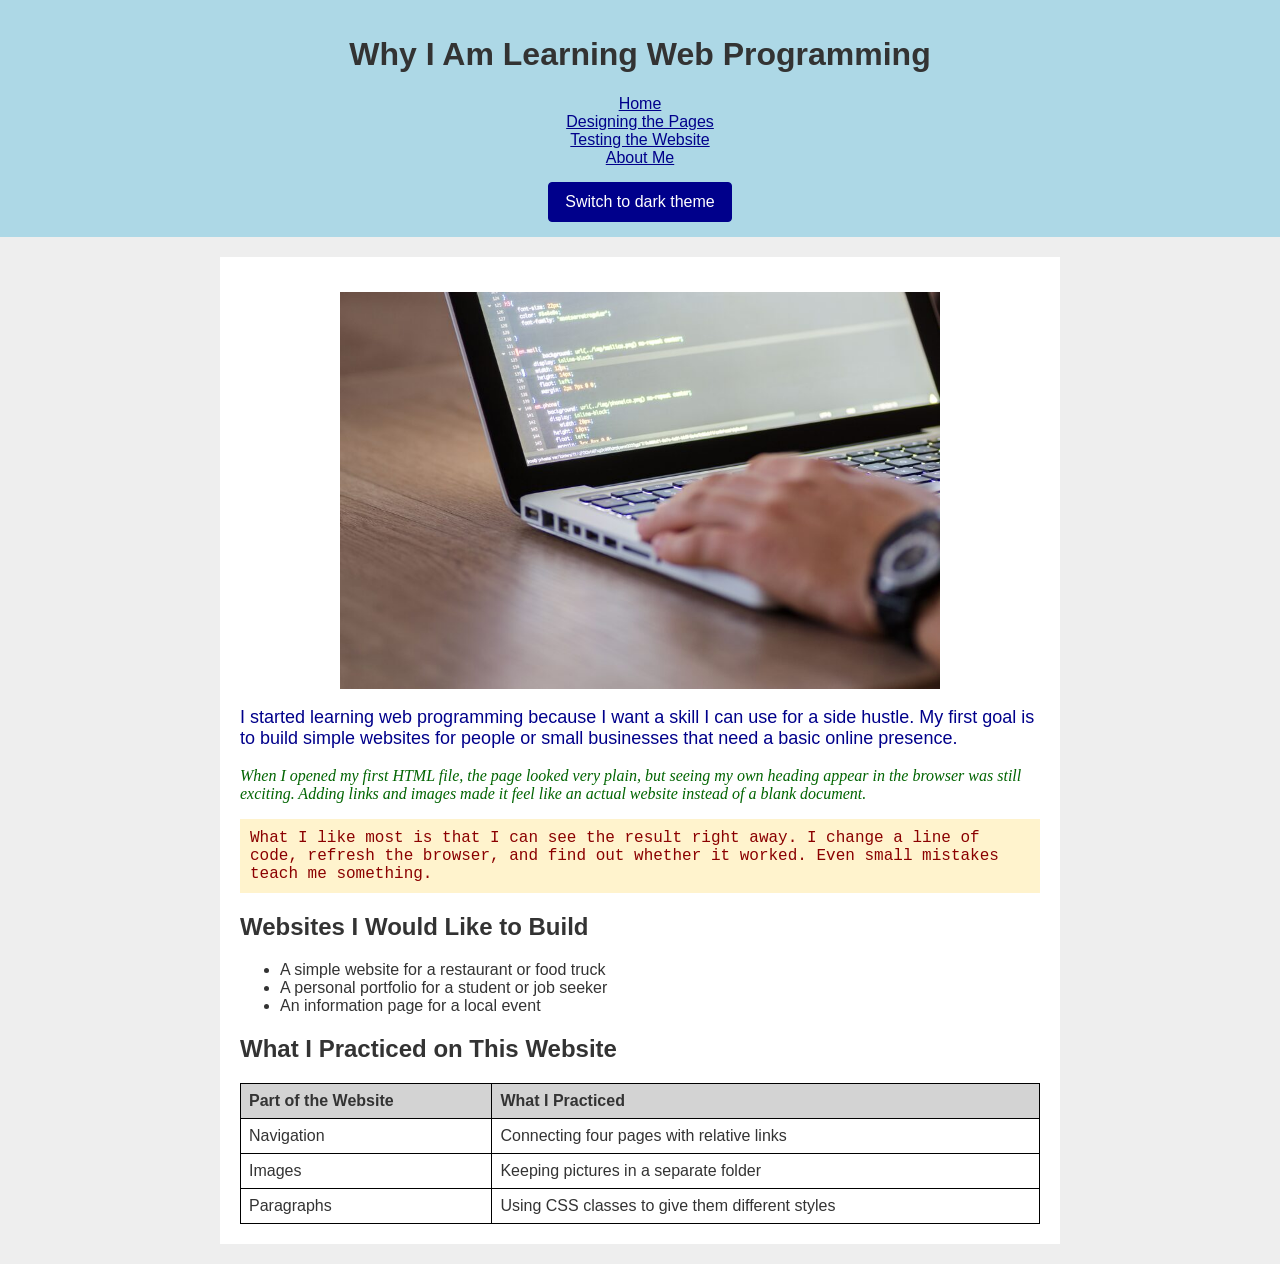
<file: index.html>
<!DOCTYPE html>
<html lang="en">
<head>
    <!-- Sets the character type and page width so the website displays correctly in a browser. -->
    <meta charset="UTF-8">
    <meta name="viewport" content="width=device-width, initial-scale=1.0">
    <title>Why I Am Learning Web Programming</title>
    <!-- Uses the shared CSS file so the main pages have consistent formatting. -->
    <link rel="stylesheet" href="styles.css">
    <!-- Loads the theme code after the page elements are ready. -->
    <script src="theme.js" defer></script>
</head>
<body>
    <!-- Gives the page a title and lets visitors move between the four local pages. -->
    <header>
        <h1>Why I Am Learning Web Programming</h1>
        <nav>
            <a href="index.html">Home</a><br>
            <a href="styling.html">Designing the Pages</a><br>
            <a href="launch.html">Testing the Website</a><br>
            <a href="about.html">About Me</a>
        </nav>
        <!-- Lets visitors choose an alternate color theme on every page. -->
        <button id="theme-toggler" class="theme-button" type="button">Switch to dark theme</button>
    </header>

    <!-- Holds the photo and personal explanation of why I am learning web programming. -->
    <main>
        <!-- Supports the topic with a real coding photo; photo by Lukas Blazek from Pexels. -->
        <img src="images/html-coding.jpg" alt="A person typing HTML code on a laptop">

        <!-- Uses three CSS classes to demonstrate different fonts, colors, and backgrounds. -->
        <p class="paragraph-one">I started learning web programming because I want a skill I can use for a side hustle. My first goal is to build simple websites for people or small businesses that need a basic online presence.</p>

        <p class="paragraph-two">When I opened my first HTML file, the page looked very plain, but seeing my own heading appear in the browser was still exciting. Adding links and images made it feel like an actual website instead of a blank document.</p>

        <p class="paragraph-three">What I like most is that I can see the result right away. I change a line of code, refresh the browser, and find out whether it worked. Even small mistakes teach me something.</p>

        <!-- Connects my learning goal to three realistic side-hustle projects. -->
        <h2>Websites I Would Like to Build</h2>
        <ul>
            <li>A simple website for a restaurant or food truck</li>
            <li>A personal portfolio for a student or job seeker</li>
            <li>An information page for a local event</li>
        </ul>

        <!-- Summarizes which parts of this assignment helped me practice specific HTML skills. -->
        <h2>What I Practiced on This Website</h2>
        <table>
            <!-- The table header names the two types of information being compared. -->
            <thead>
                <tr>
                    <th>Part of the Website</th>
                    <th>What I Practiced</th>
                </tr>
            </thead>
            <!-- The table body contains the three examples from this website. -->
            <tbody>
                <tr>
                    <td>Navigation</td>
                    <td>Connecting four pages with relative links</td>
                </tr>
                <tr>
                    <td>Images</td>
                    <td>Keeping pictures in a separate folder</td>
                </tr>
                <tr>
                    <td>Paragraphs</td>
                    <td>Using CSS classes to give them different styles</td>
                </tr>
            </tbody>
        </table>
    </main>
</body>
</html>
</file>
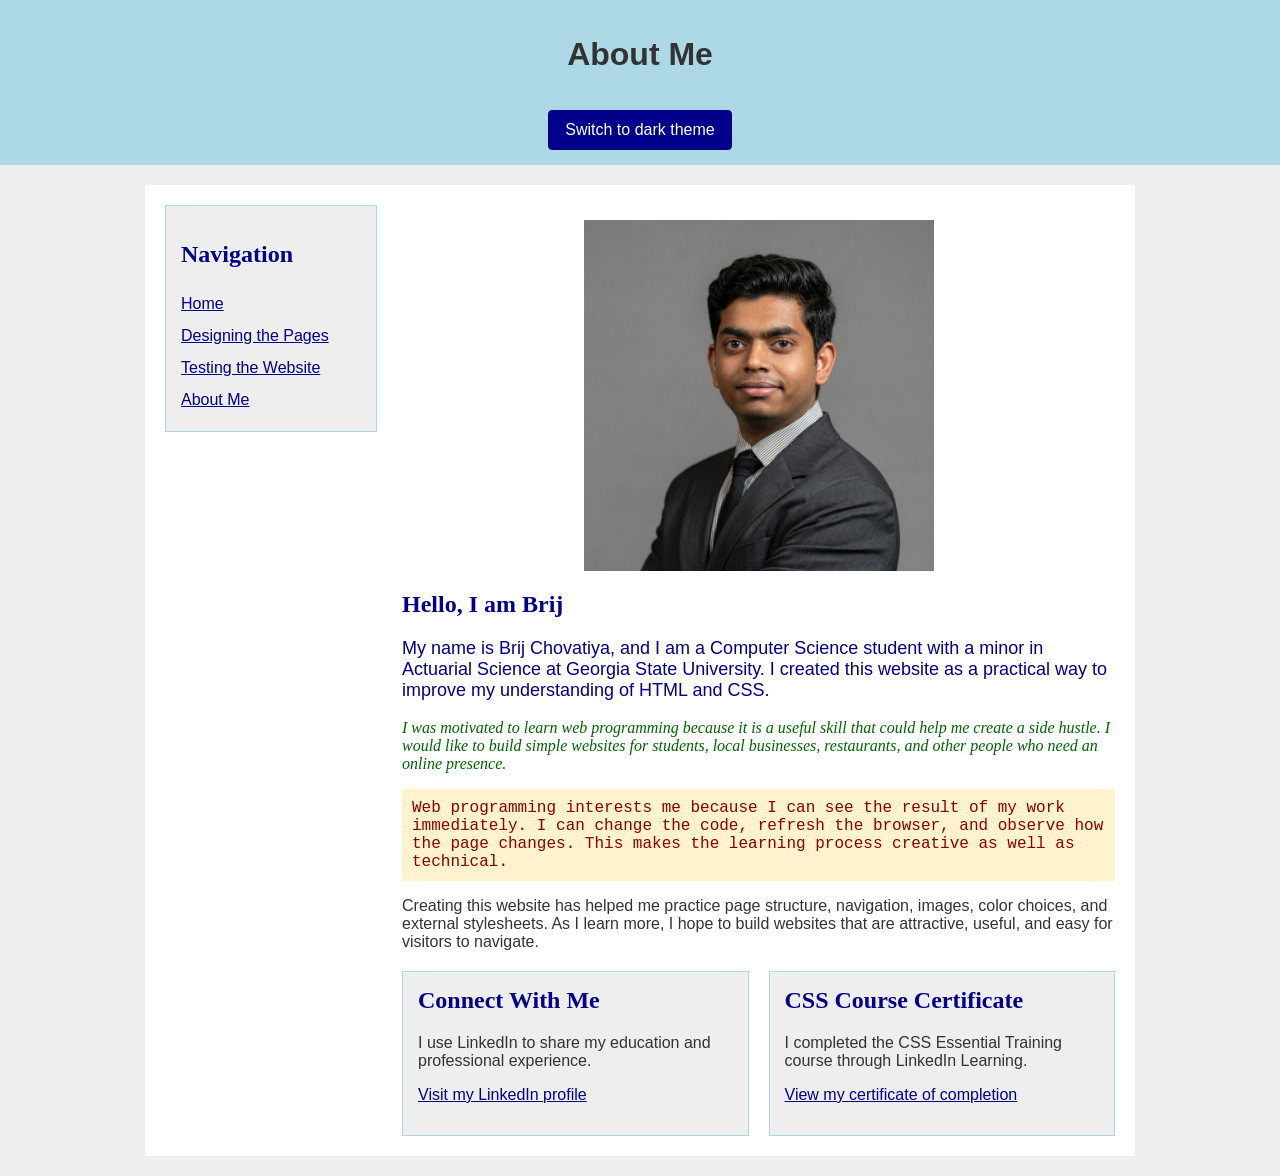
<file: about.html>
<!DOCTYPE html>
<html lang="en">
<head>
    <!-- Sets the character type and page width for different devices. -->
    <meta charset="UTF-8">
    <meta name="viewport" content="width=device-width, initial-scale=1.0">

    <title>About Me | Learning Web Programming</title>

    <!-- Uses the shared website styles first. -->
    <link rel="stylesheet" href="styles.css">

    <!-- Uses a separate external stylesheet for the About page. -->
    <link rel="stylesheet" href="about-page-style.css">
    <!-- Loads the theme code after the page elements are ready. -->
    <script src="theme.js" defer></script>
</head>

<body class="about-page">
    <header>
        <h1>About Me</h1>
        <!-- Lets visitors choose an alternate color theme on every page. -->
        <button id="theme-toggler" class="theme-button" type="button">Switch to dark theme</button>
    </header>

    <!-- Flexbox places the navigation and About content next to each other. -->
    <main class="page-layout">
        <!-- Holds the navigation links in the left part of the layout. -->
        <aside class="side-navigation">
            <h2>Navigation</h2>

            <nav>
                <a href="index.html">Home</a><br>
                <a href="styling.html">Designing the Pages</a><br>
                <a href="launch.html">Testing the Website</a><br>
                <a href="about.html">About Me</a>
            </nav>
        </aside>

        <!-- Holds the photograph and written content in the larger section. -->
        <section class="about-content">
            <img
                class="profile-photo"
                src="images/brij-chovatiya.jpeg"
                alt="Professional portrait of Brij Chovatiya"
            >

            <h2>Hello, I am Brij</h2>

            <!-- Reuses the three paragraph styles found on the other pages. -->
            <p class="paragraph-one">
                My name is Brij Chovatiya, and I am a Computer Science
                student with a minor in Actuarial Science at Georgia State
                University. I created this website as a practical way to
                improve my understanding of HTML and CSS.
            </p>

            <p class="paragraph-two">
                I was motivated to learn web programming because it is a
                useful skill that could help me create a side hustle. I
                would like to build simple websites for students, local
                businesses, restaurants, and other people who need an
                online presence.
            </p>

            <p class="paragraph-three">
                Web programming interests me because I can see the result
                of my work immediately. I can change the code, refresh the
                browser, and observe how the page changes. This makes the
                learning process creative as well as technical.
            </p>

            <p>
                Creating this website has helped me practice page
                structure, navigation, images, color choices, and external
                stylesheets. As I learn more, I hope to build websites that
                are attractive, useful, and easy for visitors to navigate.
            </p>

            <!-- A nested Flexbox creates two smaller sections inside the content. -->
            <div class="info-row">
                <section class="info-box">
                    <h2>Connect With Me</h2>

                    <p>
                        I use LinkedIn to share my education and professional
                        experience.
                    </p>

                    <p class="social-link">
                        <a
                            href="https://www.linkedin.com/in/brijchovatiya14/"
                            target="_blank"
                            rel="noopener noreferrer"
                        >
                            Visit my LinkedIn profile
                        </a>
                    </p>
                </section>

                <section class="info-box">
                    <h2>CSS Course Certificate</h2>

                    <p>
                        I completed the CSS Essential Training course through
                        LinkedIn Learning.
                    </p>

                    <!-- Opens the certificate included in the repository. -->
                    <p class="certificate-link">
                        <a
                            href="certificates/css-essential-training-certificate.pdf"
                            target="_blank"
                            rel="noopener noreferrer"
                        >
                            View my certificate of completion
                        </a>
                    </p>
                </section>
            </div>
        </section>
    </main>
</body>
</html>
</file>
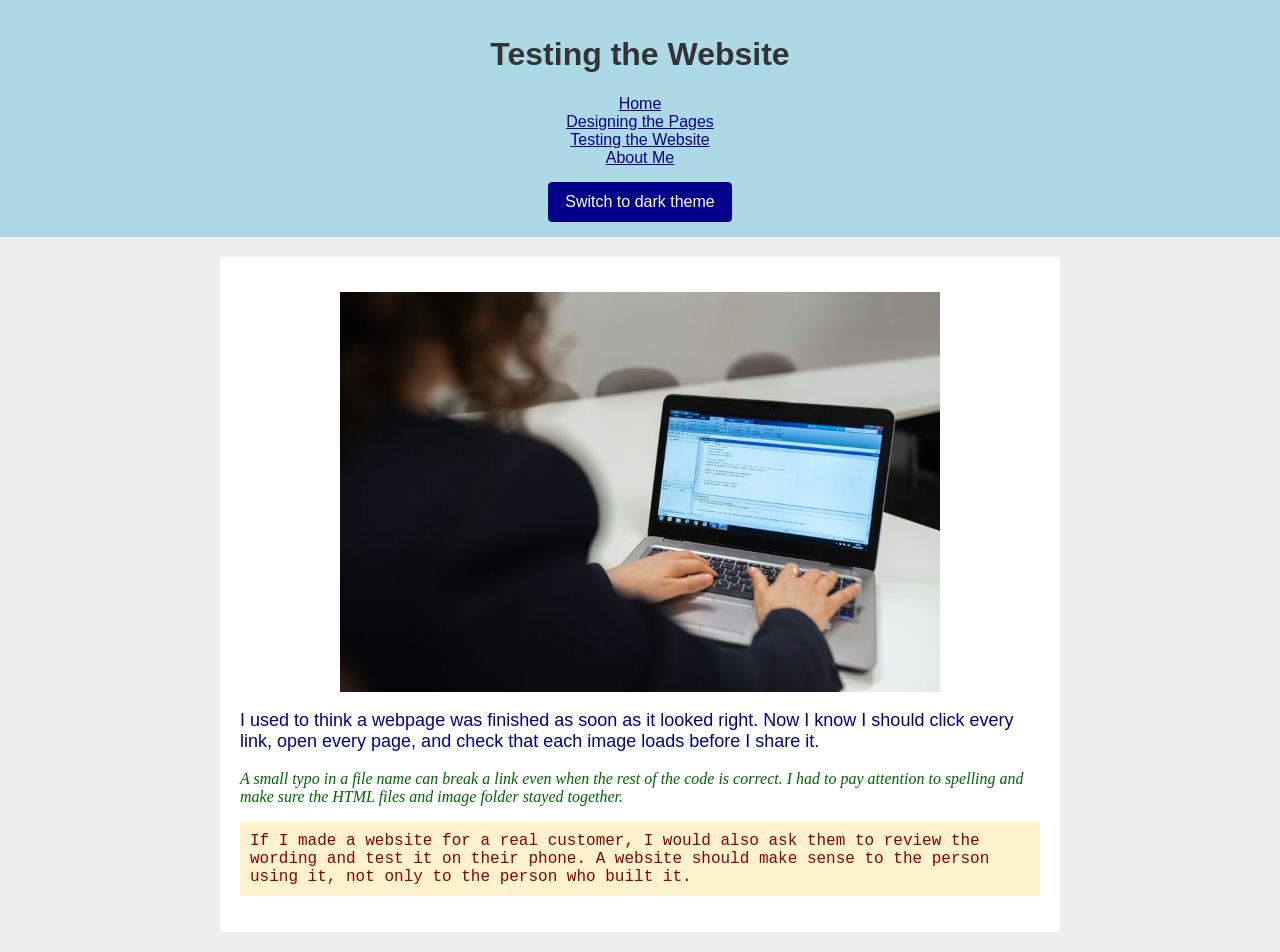
<file: launch.html>
<!DOCTYPE html>
<html lang="en">
<head>
    <!-- Sets the character type and page width so the website displays correctly in a browser. -->
    <meta charset="UTF-8">
    <meta name="viewport" content="width=device-width, initial-scale=1.0">
    <title>Testing the Website</title>
    <!-- Uses the shared CSS file so the main pages have consistent formatting. -->
    <link rel="stylesheet" href="styles.css">
    <!-- Loads the theme code after the page elements are ready. -->
    <script src="theme.js" defer></script>
</head>
<body>
    <!-- Gives the page a title and lets visitors move between the four local pages. -->
    <header>
        <h1>Testing the Website</h1>
        <nav>
            <a href="index.html">Home</a><br>
            <a href="styling.html">Designing the Pages</a><br>
            <a href="launch.html">Testing the Website</a><br>
            <a href="about.html">About Me</a>
        </nav>
        <!-- Lets visitors choose an alternate color theme on every page. -->
        <button id="theme-toggler" class="theme-button" type="button">Switch to dark theme</button>
    </header>

    <!-- Holds the photo and reflection about checking a website before sharing it. -->
    <main>
        <!-- Supports the testing topic with a real coding photo; photo by ThisIsEngineering from Pexels. -->
        <img src="images/web-coding.jpg" alt="A person working with code on a laptop">

        <!-- Uses three CSS classes to demonstrate different fonts, colors, and backgrounds. -->
        <p class="paragraph-one">I used to think a webpage was finished as soon as it looked right. Now I know I should click every link, open every page, and check that each image loads before I share it.</p>

        <p class="paragraph-two">A small typo in a file name can break a link even when the rest of the code is correct. I had to pay attention to spelling and make sure the HTML files and image folder stayed together.</p>

        <p class="paragraph-three">If I made a website for a real customer, I would also ask them to review the wording and test it on their phone. A website should make sense to the person using it, not only to the person who built it.</p>
    </main>
</body>
</html>
</file>
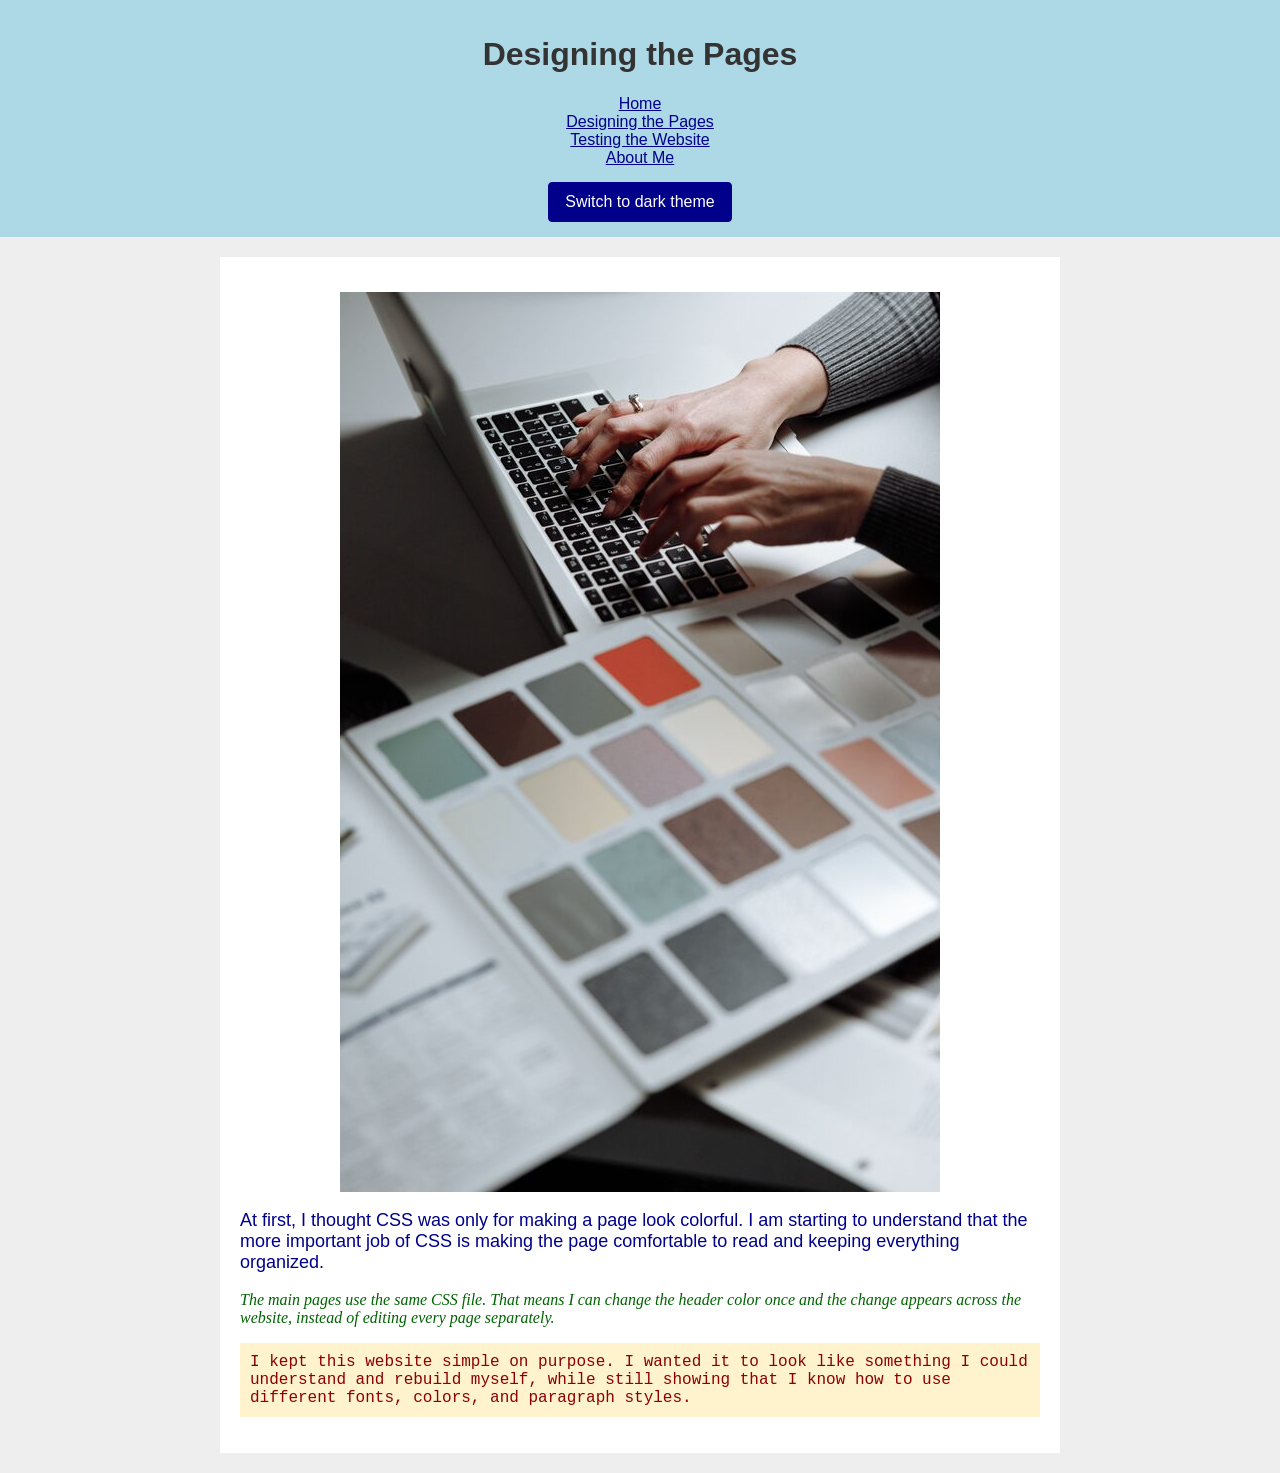
<file: styling.html>
<!DOCTYPE html>
<html lang="en">
<head>
    <!-- Sets the character type and page width so the website displays correctly in a browser. -->
    <meta charset="UTF-8">
    <meta name="viewport" content="width=device-width, initial-scale=1.0">
    <title>Designing the Pages</title>
    <!-- Uses the shared CSS file so the main pages have consistent formatting. -->
    <link rel="stylesheet" href="styles.css">
    <!-- Loads the theme code after the page elements are ready. -->
    <script src="theme.js" defer></script>
</head>
<body>
    <!-- Gives the page a title and lets visitors move between the four local pages. -->
    <header>
        <h1>Designing the Pages</h1>
        <nav>
            <a href="index.html">Home</a><br>
            <a href="styling.html">Designing the Pages</a><br>
            <a href="launch.html">Testing the Website</a><br>
            <a href="about.html">About Me</a>
        </nav>
        <!-- Lets visitors choose an alternate color theme on every page. -->
        <button id="theme-toggler" class="theme-button" type="button">Switch to dark theme</button>
    </header>

    <!-- Holds the photo and reflection about using CSS to make pages easier to read. -->
    <main>
        <!-- Shows color selection as part of the design process; photo by Thirdman from Pexels. -->
        <img src="images/color-palette.jpg" alt="A laptop beside a book of color samples">

        <!-- Uses three CSS classes to demonstrate different fonts, colors, and backgrounds. -->
        <p class="paragraph-one">At first, I thought CSS was only for making a page look colorful. I am starting to understand that the more important job of CSS is making the page comfortable to read and keeping everything organized.</p>

        <p class="paragraph-two">The main pages use the same CSS file. That means I can change the header color once and the change appears across the website, instead of editing every page separately.</p>

        <p class="paragraph-three">I kept this website simple on purpose. I wanted it to look like something I could understand and rebuild myself, while still showing that I know how to use different fonts, colors, and paragraph styles.</p>
    </main>
</body>
</html>
</file>
<file: styles.css>
/*
LIGHT THEME COLOR PALETTE
Page: #eeeeee, content: #ffffff, header: #add8e6, text: #333333.
Links and first paragraph: #00008b, second paragraph: #006400.
Third paragraph: #8b0000 on #fff3cd, table heading: #d3d3d3.
CSS variables keep the colors in one place for all four pages.
*/
:root {
    color-scheme: light;
    --page-background: #eeeeee;
    --content-background: #ffffff;
    --header-background: #add8e6;
    --text-color: #333333;
    --link-color: #00008b;
    --paragraph-one-color: #00008b;
    --paragraph-two-color: #006400;
    --paragraph-three-color: #8b0000;
    --highlight-background: #fff3cd;
    --border-color: #000000;
    --panel-border-color: #add8e6;
    --table-heading-background: #d3d3d3;
    --button-background: #00008b;
    --button-text: #ffffff;
}

/*
DARK THEME COLOR PALETTE
JavaScript adds dark_mode to the HTML element to replace these variables.
The same layout rules below then use the alternate colors automatically.
*/
:root.dark_mode {
    color-scheme: dark;
    --page-background: #121820;
    --content-background: #202a35;
    --header-background: #243d50;
    --text-color: #f1f5f9;
    --link-color: #a8d8ff;
    --paragraph-one-color: #a8d8ff;
    --paragraph-two-color: #a6e3ad;
    --paragraph-three-color: #ffb4b4;
    --highlight-background: #382b22;
    --border-color: #a4b4c4;
    --panel-border-color: #68849c;
    --table-heading-background: #304254;
    --button-background: #a8d8ff;
    --button-text: #121820;
}

/* Uses the current theme's page colors and one readable default font. */
body {
    background-color: var(--page-background);
    color: var(--text-color);
    font-family: Arial, sans-serif;
    margin: 0;
}

/* Separates the page title and navigation using the current header color. */
header {
    background-color: var(--header-background);
    text-align: center;
    padding: 15px;
}

/* Keeps links readable in both themes, including links on the About page. */
a,
nav a {
    color: var(--link-color);
}

/* Gives every page an easy-to-find button to change the color theme. */
.theme-button {
    background-color: var(--button-background);
    color: var(--button-text);
    border: 1px solid var(--button-background);
    border-radius: 4px;
    padding: 10px 16px;
    margin-top: 15px;
    font: inherit;
    cursor: pointer;
}

/* Makes keyboard focus visible when a visitor tabs to the button. */
.theme-button:focus-visible {
    outline: 3px solid var(--link-color);
    outline-offset: 3px;
}

/* Centers the content and uses the theme's content background. */
main {
    background-color: var(--content-background);
    width: 80%;
    max-width: 800px;
    margin: 20px auto;
    padding: 20px;
}

/* Limits each photo to the content width so it does not stretch beyond the page. */
img {
    display: block;
    width: 600px;
    max-width: 100%;
    margin: 15px auto;
}

/* Gives the first paragraph larger blue Arial text in both themes. */
.paragraph-one {
    color: var(--paragraph-one-color);
    font-family: Arial, sans-serif;
    font-size: 18px;
}

/* Gives the second paragraph green italic Georgia text for a different appearance. */
.paragraph-two {
    color: var(--paragraph-two-color);
    font-family: Georgia, serif;
    font-style: italic;
}

/* Gives the third paragraph red Courier text and a highlighted background. */
.paragraph-three {
    color: var(--paragraph-three-color);
    font-family: "Courier New", monospace;
    background-color: var(--highlight-background);
    padding: 10px;
}

/* Adds borders and spacing so the table rows and columns are easy to follow. */
table {
    width: 100%;
    border-collapse: collapse;
}

th,
td {
    border: 1px solid var(--border-color);
    padding: 8px;
    text-align: left;
}

th {
    background-color: var(--table-heading-background);
}
</file>
<file: about-page-style.css>
/*
ABOUT PAGE LIGHT COLOR PALETTE

Light Gray:  #eeeeee
Light Blue:  #add8e6
Dark Blue:   #00008b
Dark Gray:   #333333
White:       #ffffff
Pale Yellow: #fff3cd
Dark Green:  #006400
Dark Red:    #8b0000

The variables are defined in styles.css for both light and dark themes.
This page shares those variables so its panels and links also change.

FONT PALETTE

Headings: Georgia, serif
Body text: Arial, sans-serif
*/

/* Matches the background, text color, and font used by the other pages. */
.about-page {
    background-color: var(--page-background);
    color: var(--text-color);
    font-family: Arial, sans-serif;
}

/* Uses the current theme header color, just like the other pages. */
.about-page header {
    background-color: var(--header-background);
    color: var(--text-color);
}

/*
Creates the page layout with Flexbox. The navigation and content appear
beside each other, and the gap adds space between the two sections.
*/
.page-layout {
    background-color: var(--content-background);
    display: flex;
    gap: 25px;
    align-items: flex-start;
    max-width: 950px;
}

/* Gives the navigation its own space on the left side of the layout. */
.side-navigation {
    background-color: var(--page-background);
    border: 1px solid var(--panel-border-color);
    flex: 0 0 180px;
    padding: 15px;
}

/* Adds vertical space between the navigation links. */
.side-navigation nav {
    line-height: 2;
}

/* Shares the theme link color with the other pages. */
.side-navigation nav a {
    color: var(--link-color);
}

/* Allows the main About content to use the remaining Flexbox space. */
.about-content {
    flex: 1;
    min-width: 0;
}

/*
Creates a second Flexbox inside the content area. This places the LinkedIn
and certificate sections beside each other without changing the main layout.
*/
.info-row {
    display: flex;
    gap: 20px;
    margin-top: 20px;
}

/* Gives both information sections equal space and a simple visible border. */
.info-box {
    background-color: var(--page-background);
    border: 1px solid var(--panel-border-color);
    flex: 1;
    padding: 15px;
}

/* Removes extra space above the headings inside the two information boxes. */
.info-box h2 {
    margin-top: 0;
}

/* Centers the portrait in the same way as the other website images. */
.profile-photo {
    display: block;
    width: 350px;
    max-width: 100%;
    margin: 15px auto;
}

/* Uses the selected heading font and the current theme link color. */
.about-page h2 {
    color: var(--link-color);
    font-family: Georgia, serif;
}

/* Makes the LinkedIn and certificate links match the navigation links. */
.social-link a,
.certificate-link a {
    color: var(--link-color);
}

/*
Stacks the navigation above the content on small screens so the layout
is easier to read on a phone.
*/
@media (max-width: 700px) {
    .page-layout {
        flex-direction: column;
    }

    .side-navigation {
        box-sizing: border-box;
        flex-basis: auto;
        width: 100%;
    }

    /* Stacks the two information boxes on narrow screens. */
    .info-row {
        flex-direction: column;
    }
}
</file>
